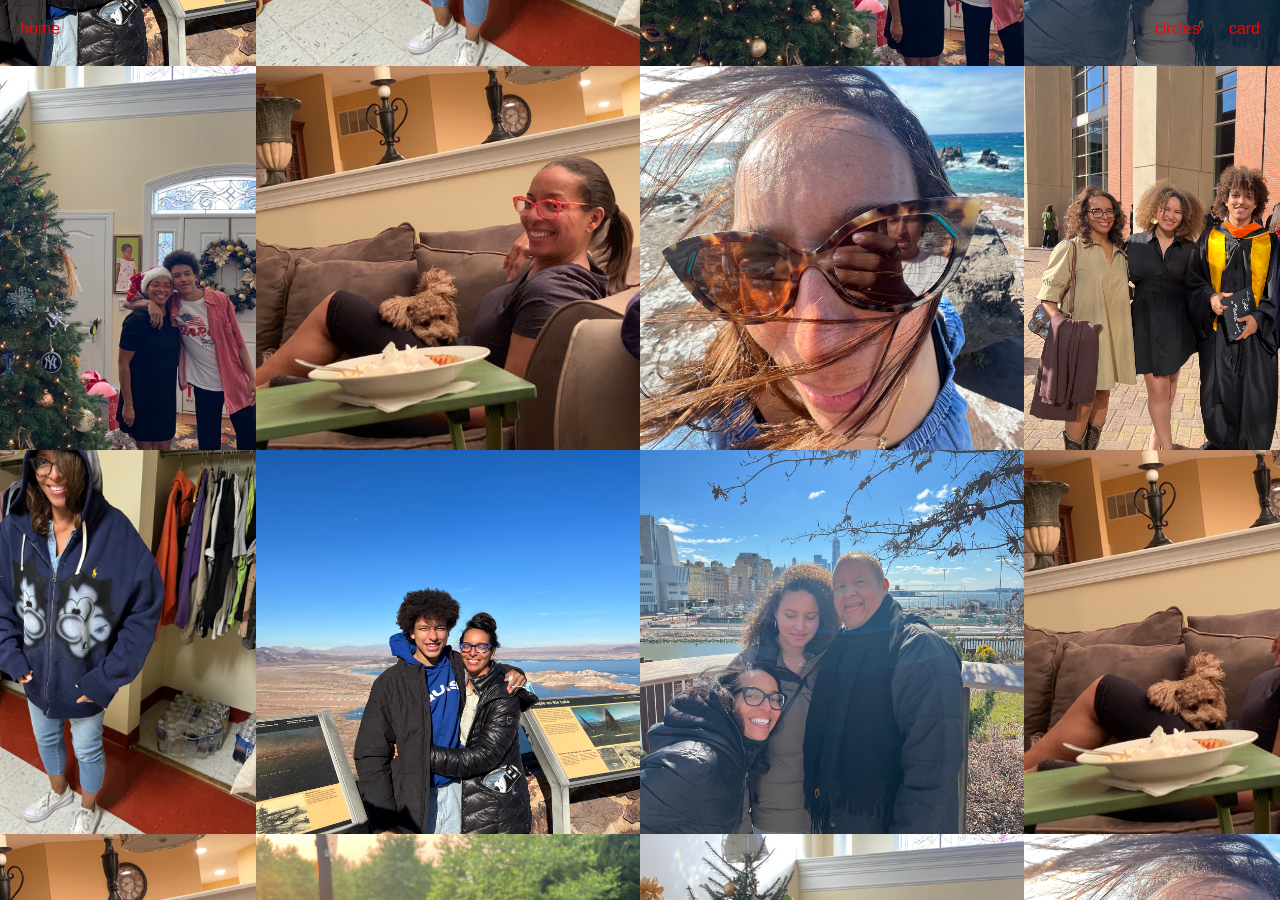
<file: index.html>
<!DOCTYPE html>
<html lang="en">
<head>
    <meta charset="UTF-8">
    <meta name="viewport" content="width=device-width, initial-scale=1.0">
    <title>Happy Birthday Mom</title>
    <link rel="stylesheet" href="styles.css">
</head>
<body class="gallery-page">
    <a href="index.html" class="home-link">home</a>
    <a href="circles.html" class="gallery-link">circles</a>
    <a href="card.html" class="card-link">card</a>

    <div class="infinite-gallery" id="gallery">
        <!-- Images will be dynamically loaded here -->
    </div>

    <script src="gallery.js"></script>
</body>
</html>
</file>
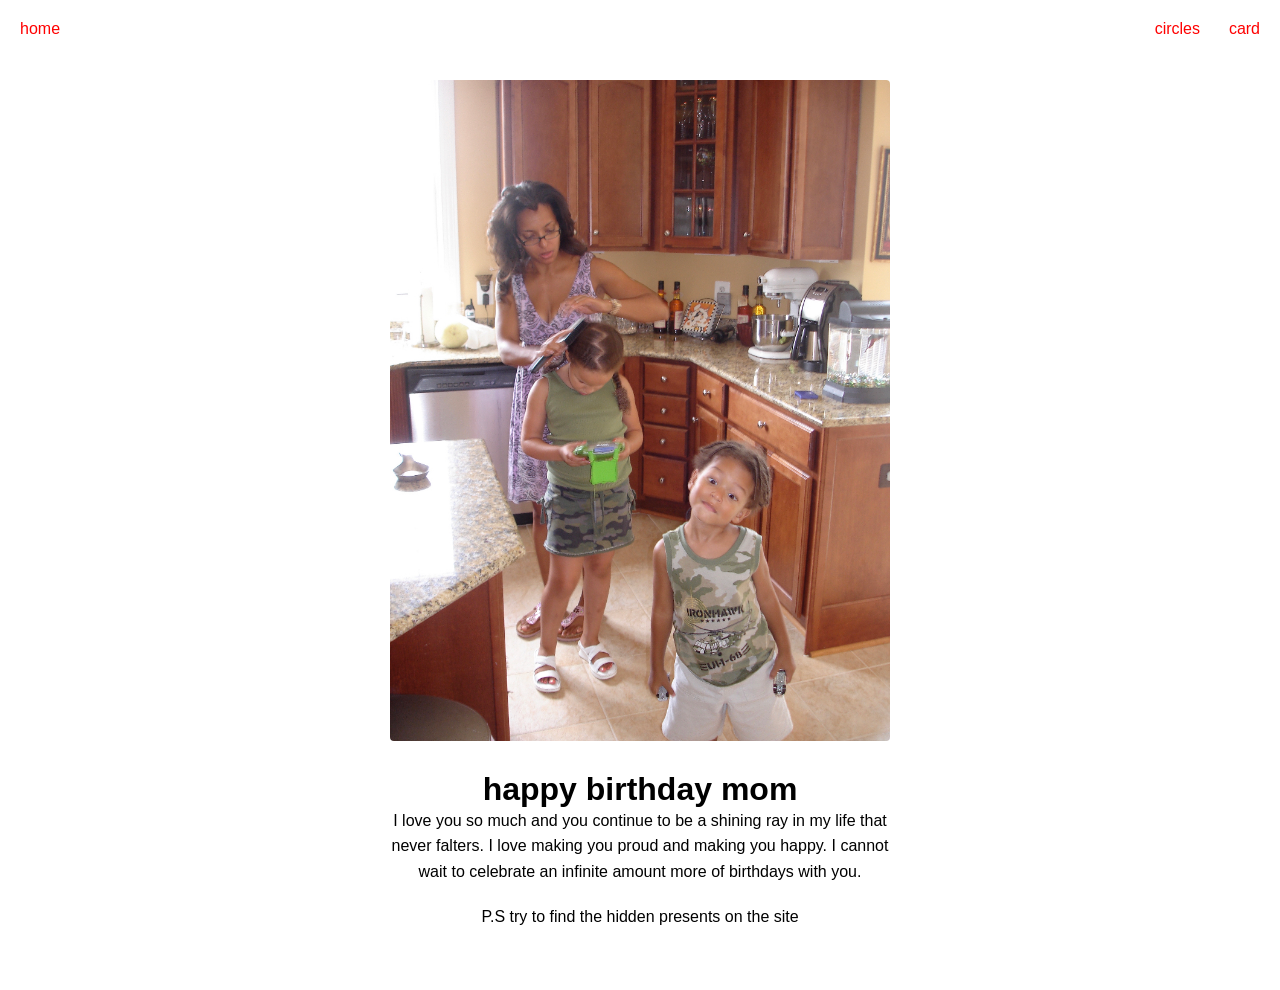
<file: card.html>
<!DOCTYPE html>
<html lang="en">
<head>
    <meta charset="UTF-8">
    <meta name="viewport" content="width=device-width, initial-scale=1.0">
    <title>Birthday Card - Happy Birthday Mom</title>
    <link rel="stylesheet" href="styles.css">
</head>
<body class="card-page">
    <a href="index.html" class="home-link">home</a>
    <a href="circles.html" class="gallery-link">circles</a>
    <a href="card.html" class="card-link">card</a>

    <div class="card-container">
        <img src="IMG_2034.jpg" alt="Birthday Card" class="card-image">
        <h1>happy birthday mom</h1>
        <div class="card-message">
            <p>I love you so much and you continue to be a shining ray in my life that never falters. I love making you proud and making you happy. I cannot wait to celebrate an infinite amount more of birthdays with you.</p>
            <p>P.S try to find the hidden presents on the site</p>
        </div>
    </div>
</body>
</html>
</file>
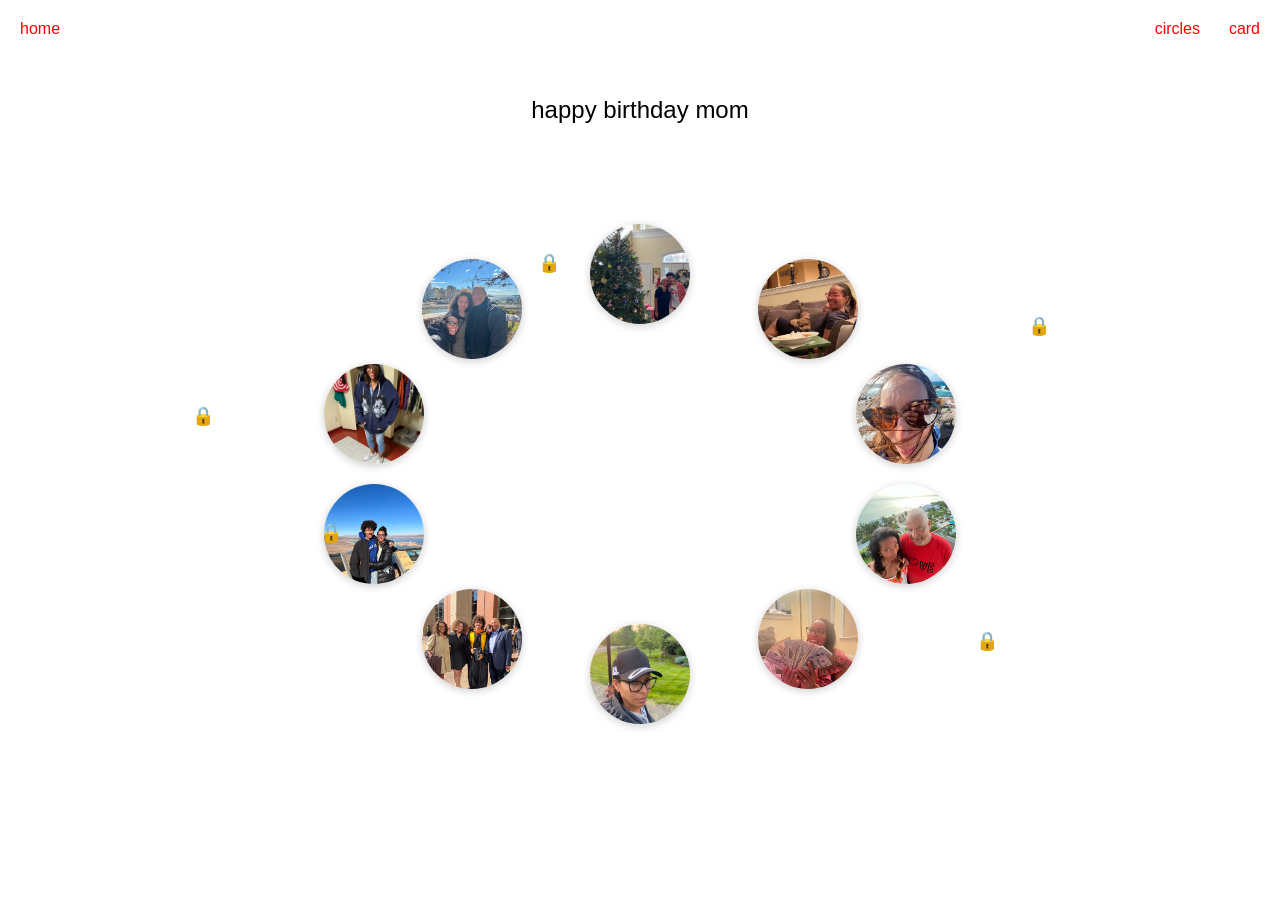
<file: circles.html>
<!DOCTYPE html>
<html lang="en">
<head>
    <meta charset="UTF-8">
    <meta name="viewport" content="width=device-width, initial-scale=1.0">
    <title>Circles - Happy Birthday Mom</title>
    <link rel="stylesheet" href="styles.css">
</head>
<body class="circles-page">
    <a href="index.html" class="home-link">home</a>
    <a href="circles.html" class="gallery-link">circles</a>
    <a href="card.html" class="card-link">card</a>

    <!-- Lock icons for hidden presents -->
    <div class="lock-icon lock-1" id="lock1">🔒</div>
    <div class="lock-icon lock-2" id="lock2">🔒</div>
    <div class="lock-icon lock-3" id="lock3">🔒</div>
    <div class="lock-icon lock-4" id="lock4">🔒</div>
    <div class="lock-icon lock-5" id="lock5">🔒</div>

    <div class="container">
        <h1 id="birthday-text">happy birthday mom</h1>

        <div class="rolodex-wrapper">
            <div class="rolodex-container" id="rolodex">
                <div class="rolodex-card" data-index="1">
                    <img src="images/photo-01.jpg" alt="Christmas Tree">
                </div>
                <div class="rolodex-card" data-index="2">
                    <img src="images/photo-02.jpg" alt="Fury">
                </div>
                <div class="rolodex-card" data-index="3">
                    <img src="images/photo-03.jpg" alt="Summer Time">
                </div>
                <div class="rolodex-card" data-index="4">
                    <img src="images/photo-04.jpg" alt="Dad and Mom">
                </div>
                <div class="rolodex-card" data-index="5">
                    <img src="images/photo-05.jpg" alt="Money Spread">
                </div>
                <div class="rolodex-card" data-index="6">
                    <img src="images/photo-06.jpg" alt="Settings Walk">
                </div>
                <div class="rolodex-card" data-index="7">
                    <img src="images/photo-07.jpg" alt="Graduation">
                </div>
                <div class="rolodex-card" data-index="8">
                    <img src="images/photo-08.jpg" alt="Nature Pose">
                </div>
                <div class="rolodex-card" data-index="9">
                    <img src="images/photo-09.jpg" alt="Navy Hoodie">
                </div>
                <div class="rolodex-card" data-index="10">
                    <img src="images/photo-10.jpg" alt="Little Islands">
                </div>
            </div>
        </div>
    </div>

    <!-- Quiz Modal -->
    <div id="quizModal" class="modal">
        <div class="modal-content">
            <span class="close">&times;</span>
            <h2 id="quizQuestion"></h2>
            <div id="quizOptions"></div>
            <p id="quizResult"></p>
        </div>
    </div>

    <!-- Unlock Modal -->
    <div id="unlockModal" class="modal">
        <div class="modal-content">
            <span class="close-unlock">&times;</span>
            <h2 id="unlockHeader">Present Unlocked!</h2>
            <p id="unlockMessage"></p>
        </div>
    </div>

    <script src="script.js"></script>
</body>
</html>
</file>
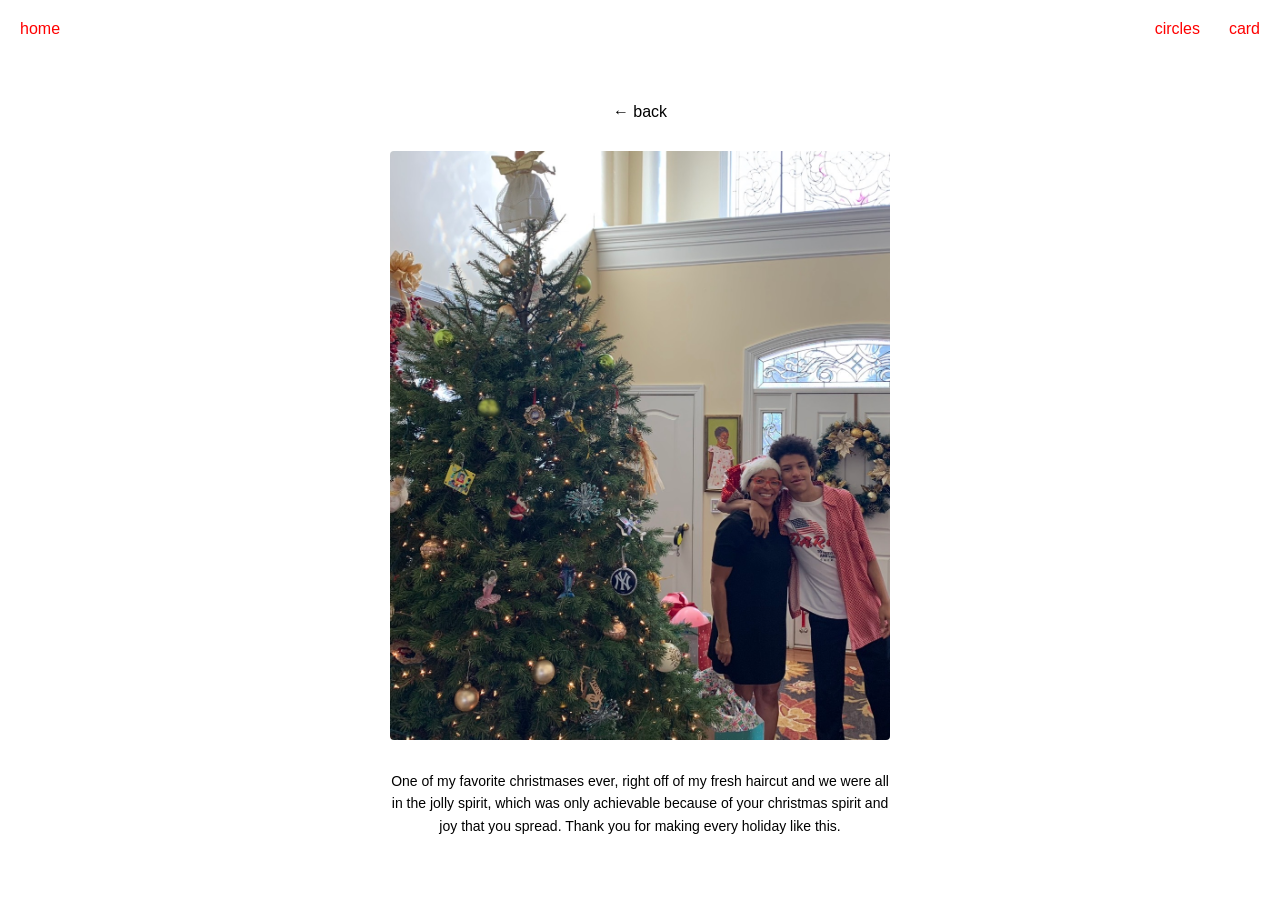
<file: detail-01.html>
<!DOCTYPE html>
<html lang="en">
<head>
    <meta charset="UTF-8">
    <meta name="viewport" content="width=device-width, initial-scale=1.0">
    <title>Memory 1 - Happy Birthday Mom</title>
    <link rel="stylesheet" href="styles.css">
</head>
<body class="detail-page">
    <a href="index.html" class="home-link">home</a>
    <a href="circles.html" class="gallery-link">circles</a>
    <a href="card.html" class="card-link">card</a>

    <div class="detail-container">
        <button onclick="window.location.href='index.html'" class="back-button">← back</button>
        <img src="images/photo-01.jpg" alt="Christmas Tree" class="detail-image">
        <div class="detail-text">
            <p>One of my favorite christmases ever, right off of my fresh haircut and we were all in the jolly spirit, which was only achievable because of your christmas spirit and joy that you spread. Thank you for making every holiday like this.</p>
        </div>
    </div>
</body>
</html>
</file>
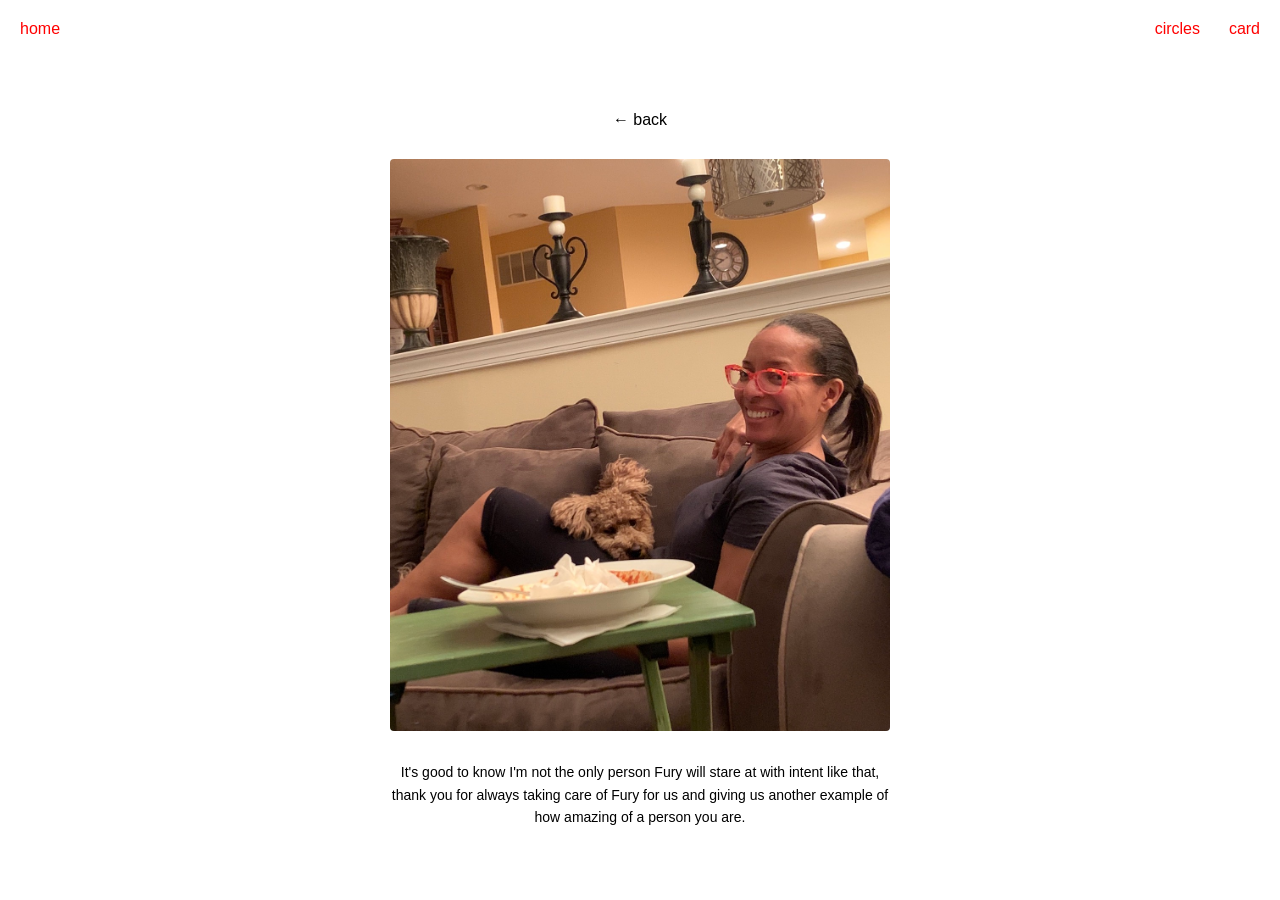
<file: detail-02.html>
<!DOCTYPE html>
<html lang="en">
<head>
    <meta charset="UTF-8">
    <meta name="viewport" content="width=device-width, initial-scale=1.0">
    <title>Memory 2 - Happy Birthday Mom</title>
    <link rel="stylesheet" href="styles.css">
</head>
<body class="detail-page">
    <a href="index.html" class="home-link">home</a>
    <a href="circles.html" class="gallery-link">circles</a>
    <a href="card.html" class="card-link">card</a>

    <div class="detail-container">
        <button onclick="window.location.href='index.html'" class="back-button">← back</button>
        <img src="images/photo-02.jpg" alt="Fury" class="detail-image">
        <div class="detail-text">
            <p>It's good to know I'm not the only person Fury will stare at with intent like that, thank you for always taking care of Fury for us and giving us another example of how amazing of a person you are.</p>
        </div>
    </div>
</body>
</html>
</file>
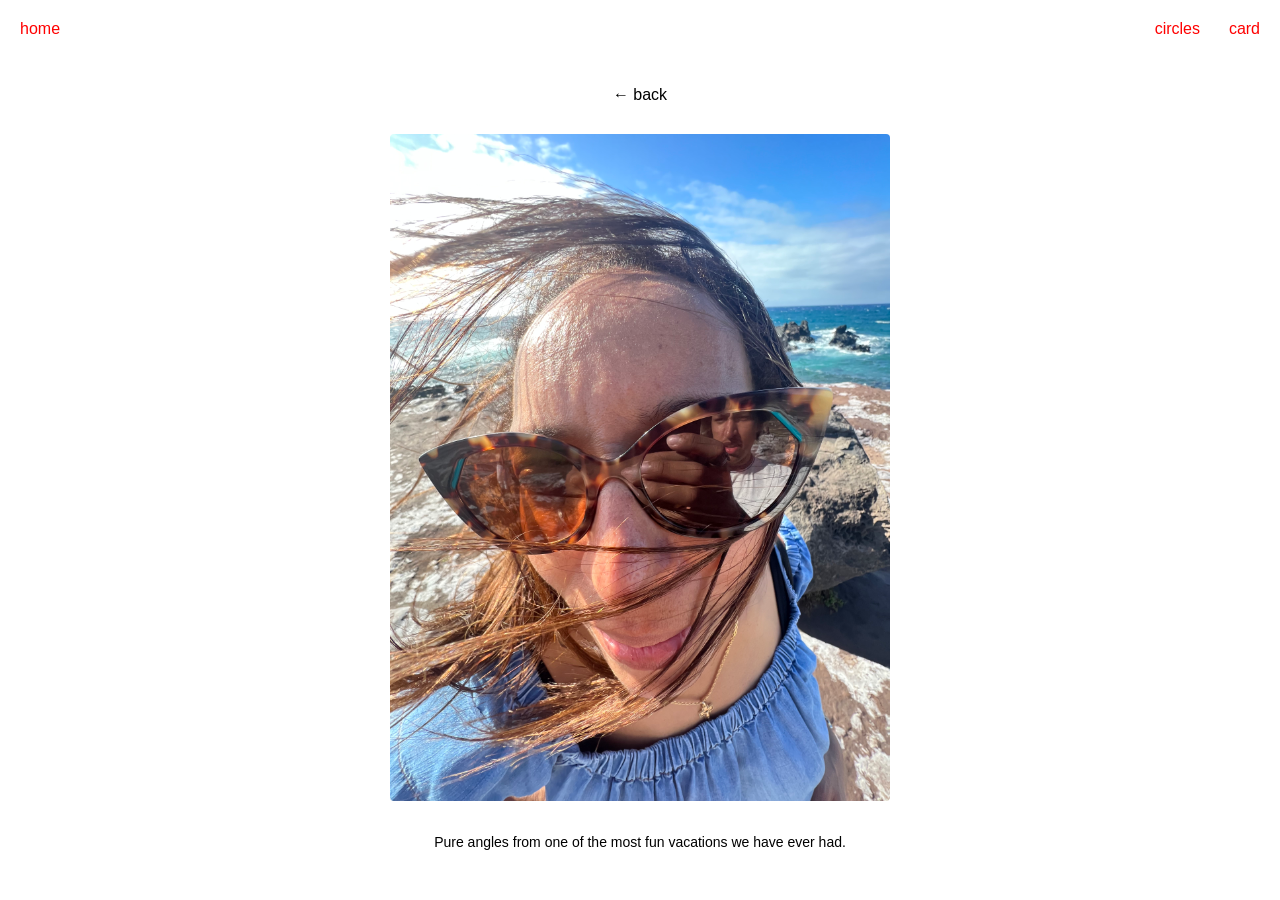
<file: detail-03.html>
<!DOCTYPE html>
<html lang="en">
<head>
    <meta charset="UTF-8">
    <meta name="viewport" content="width=device-width, initial-scale=1.0">
    <title>Memory 3 - Happy Birthday Mom</title>
    <link rel="stylesheet" href="styles.css">
</head>
<body class="detail-page">
    <a href="index.html" class="home-link">home</a>
    <a href="circles.html" class="gallery-link">circles</a>
    <a href="card.html" class="card-link">card</a>

    <div class="detail-container">
        <button onclick="window.location.href='index.html'" class="back-button">← back</button>
        <img src="images/photo-03.jpg" alt="Summer Time" class="detail-image">
        <div class="detail-text">
            <p>Pure angles from one of the most fun vacations we have ever had.</p>
        </div>
    </div>
</body>
</html>
</file>
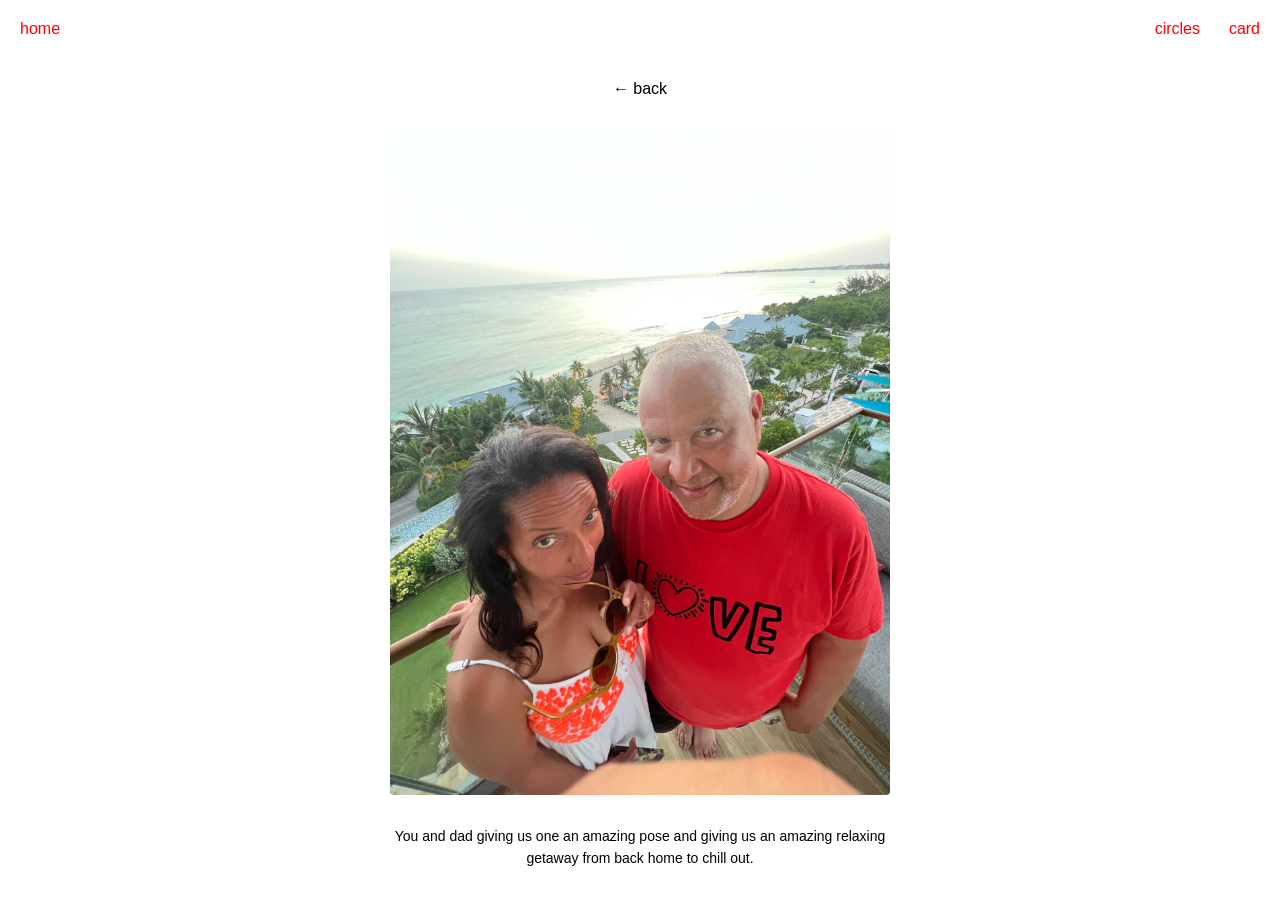
<file: detail-04.html>
<!DOCTYPE html>
<html lang="en">
<head>
    <meta charset="UTF-8">
    <meta name="viewport" content="width=device-width, initial-scale=1.0">
    <title>Memory 4 - Happy Birthday Mom</title>
    <link rel="stylesheet" href="styles.css">
</head>
<body class="detail-page">
    <a href="index.html" class="home-link">home</a>
    <a href="circles.html" class="gallery-link">circles</a>
    <a href="card.html" class="card-link">card</a>

    <div class="detail-container">
        <button onclick="window.location.href='index.html'" class="back-button">← back</button>
        <img src="images/photo-04.jpg" alt="Dad and Mom" class="detail-image">
        <div class="detail-text">
            <p>You and dad giving us one an amazing pose and giving us an amazing relaxing getaway from back home to chill out.</p>
        </div>
    </div>
</body>
</html>
</file>
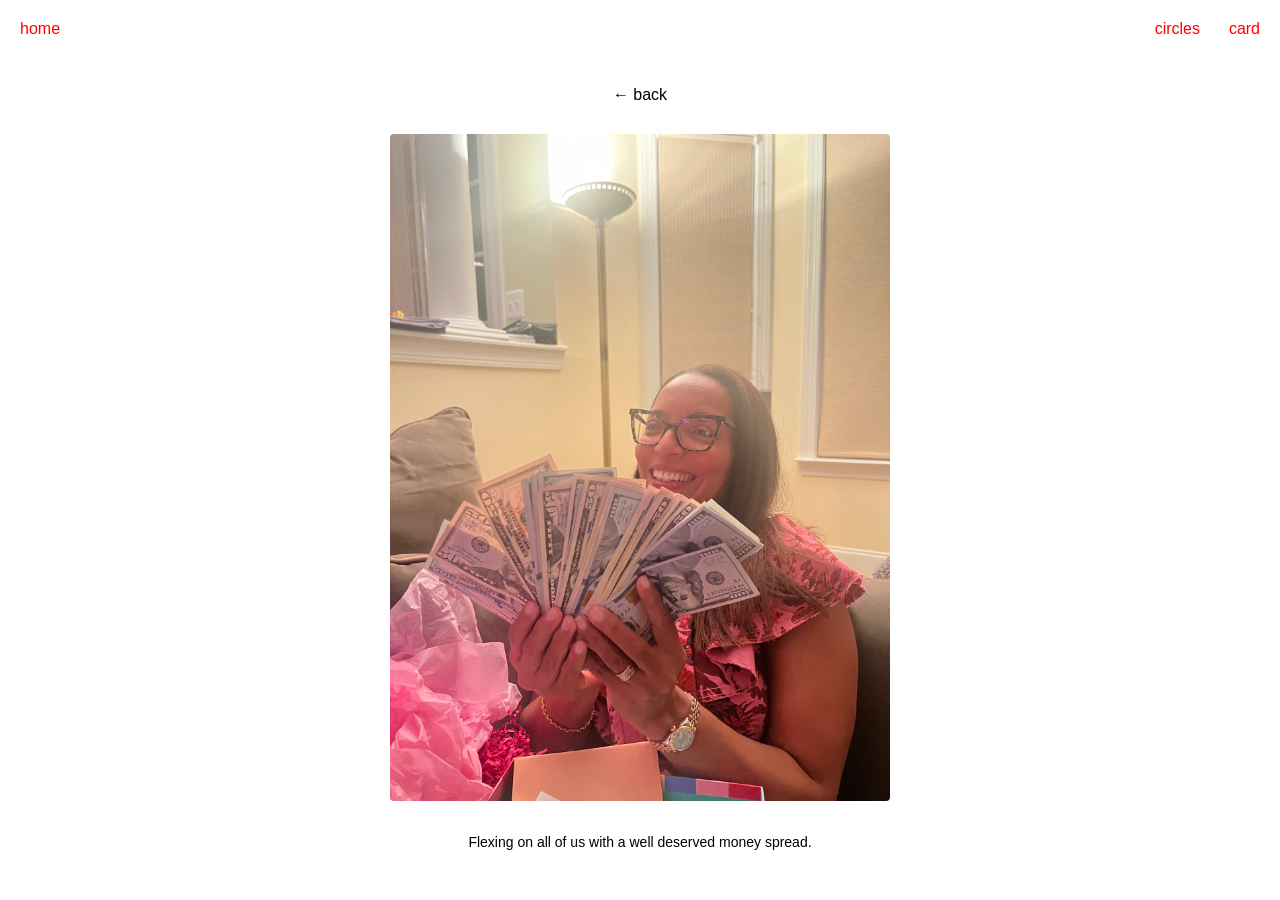
<file: detail-05.html>
<!DOCTYPE html>
<html lang="en">
<head>
    <meta charset="UTF-8">
    <meta name="viewport" content="width=device-width, initial-scale=1.0">
    <title>Memory 5 - Happy Birthday Mom</title>
    <link rel="stylesheet" href="styles.css">
</head>
<body class="detail-page">
    <a href="index.html" class="home-link">home</a>
    <a href="circles.html" class="gallery-link">circles</a>
    <a href="card.html" class="card-link">card</a>

    <div class="detail-container">
        <button onclick="window.location.href='index.html'" class="back-button">← back</button>
        <img src="images/photo-05.jpg" alt="Money Spread" class="detail-image">
        <div class="detail-text">
            <p>Flexing on all of us with a well deserved money spread.</p>
        </div>
    </div>
</body>
</html>
</file>
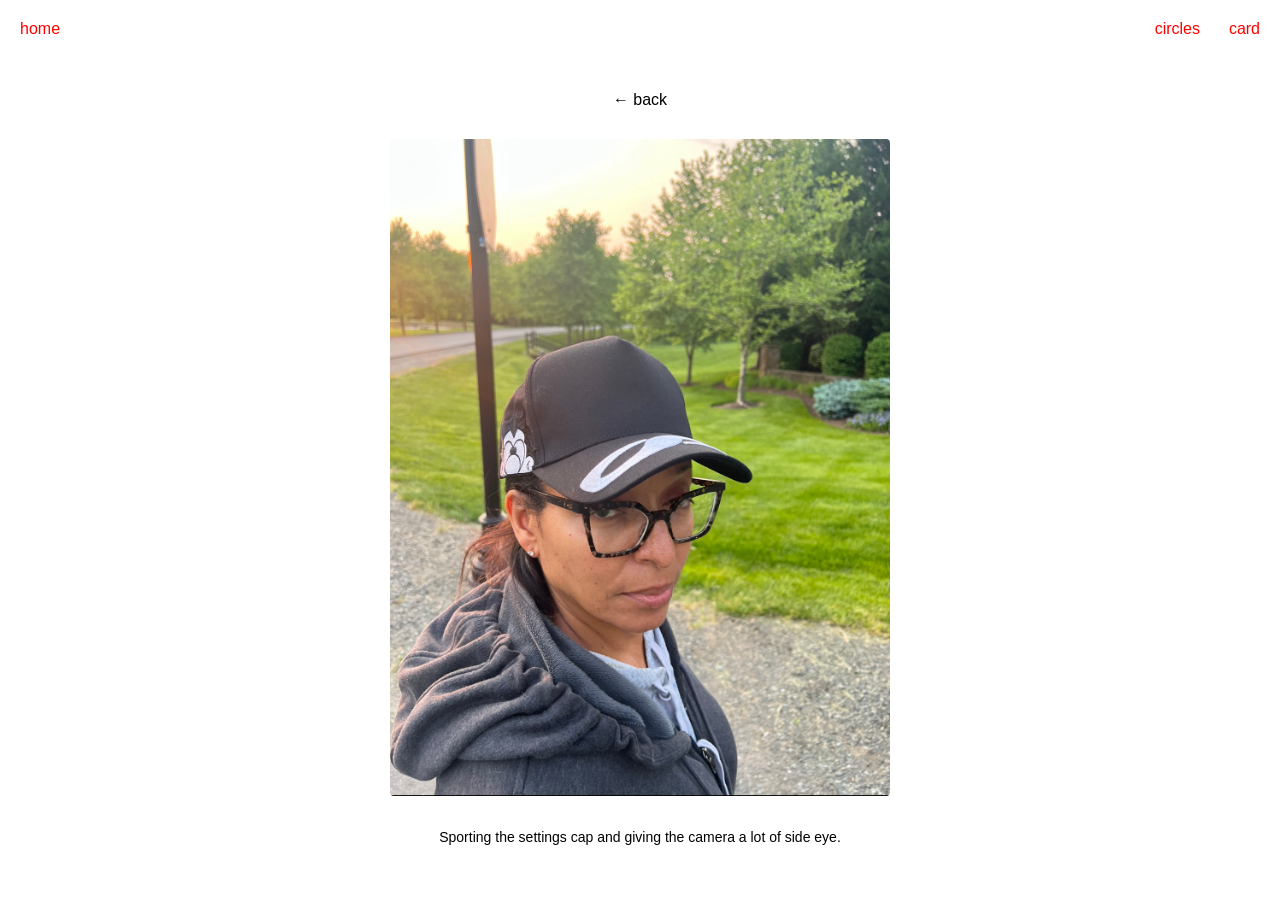
<file: detail-06.html>
<!DOCTYPE html>
<html lang="en">
<head>
    <meta charset="UTF-8">
    <meta name="viewport" content="width=device-width, initial-scale=1.0">
    <title>Memory 6 - Happy Birthday Mom</title>
    <link rel="stylesheet" href="styles.css">
</head>
<body class="detail-page">
    <a href="index.html" class="home-link">home</a>
    <a href="circles.html" class="gallery-link">circles</a>
    <a href="card.html" class="card-link">card</a>

    <div class="detail-container">
        <button onclick="window.location.href='index.html'" class="back-button">← back</button>
        <img src="images/photo-06.jpg" alt="Settings Walk" class="detail-image">
        <div class="detail-text">
            <p>Sporting the settings cap and giving the camera a lot of side eye.</p>
        </div>
    </div>
</body>
</html>
</file>
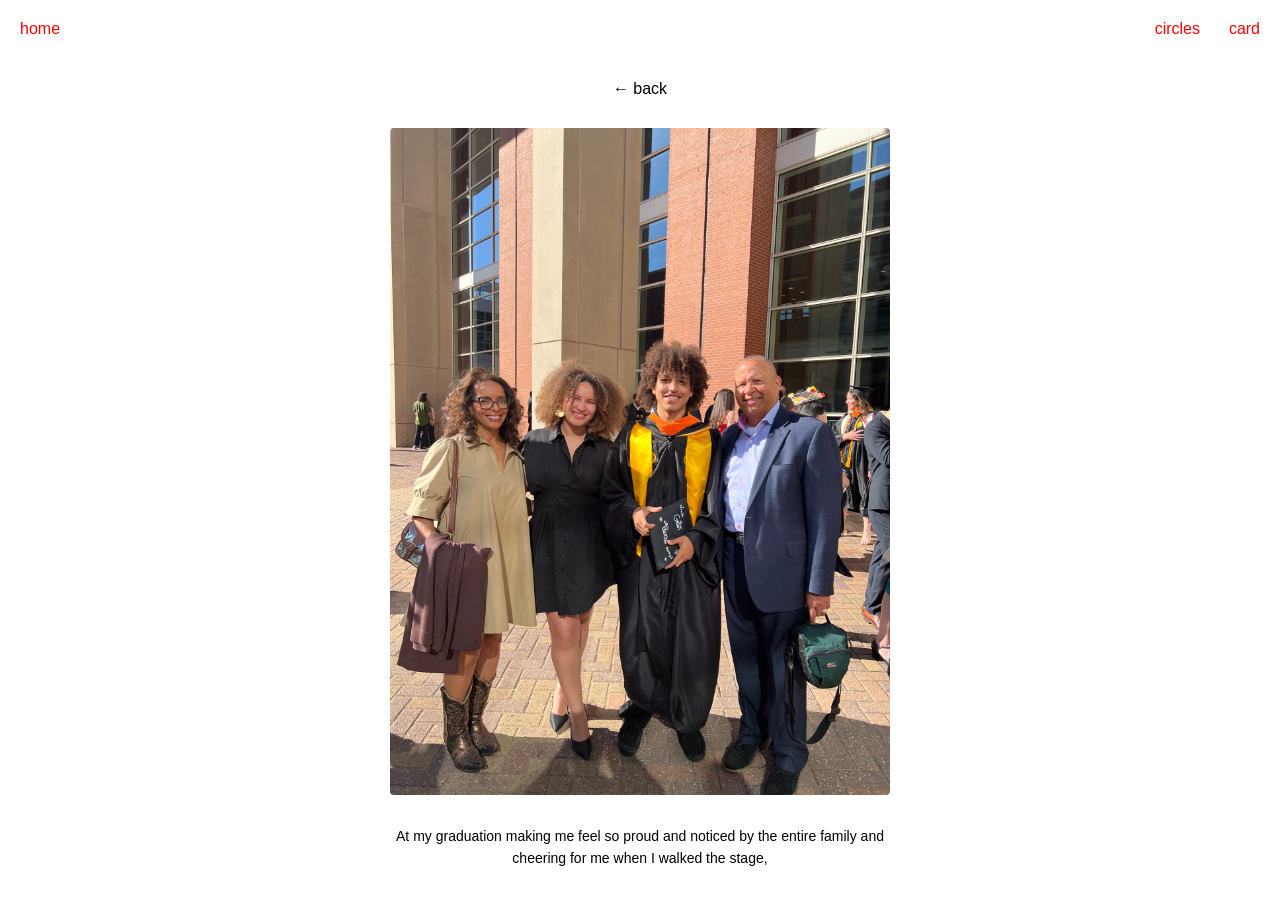
<file: detail-07.html>
<!DOCTYPE html>
<html lang="en">
<head>
    <meta charset="UTF-8">
    <meta name="viewport" content="width=device-width, initial-scale=1.0">
    <title>Memory 7 - Happy Birthday Mom</title>
    <link rel="stylesheet" href="styles.css">
</head>
<body class="detail-page">
    <a href="index.html" class="home-link">home</a>
    <a href="circles.html" class="gallery-link">circles</a>
    <a href="card.html" class="card-link">card</a>

    <div class="detail-container">
        <button onclick="window.location.href='index.html'" class="back-button">← back</button>
        <img src="images/photo-07.jpg" alt="Graduation" class="detail-image">
        <div class="detail-text">
            <p>At my graduation making me feel so proud and noticed by the entire family and cheering for me when I walked the stage,</p>
        </div>
    </div>
</body>
</html>
</file>
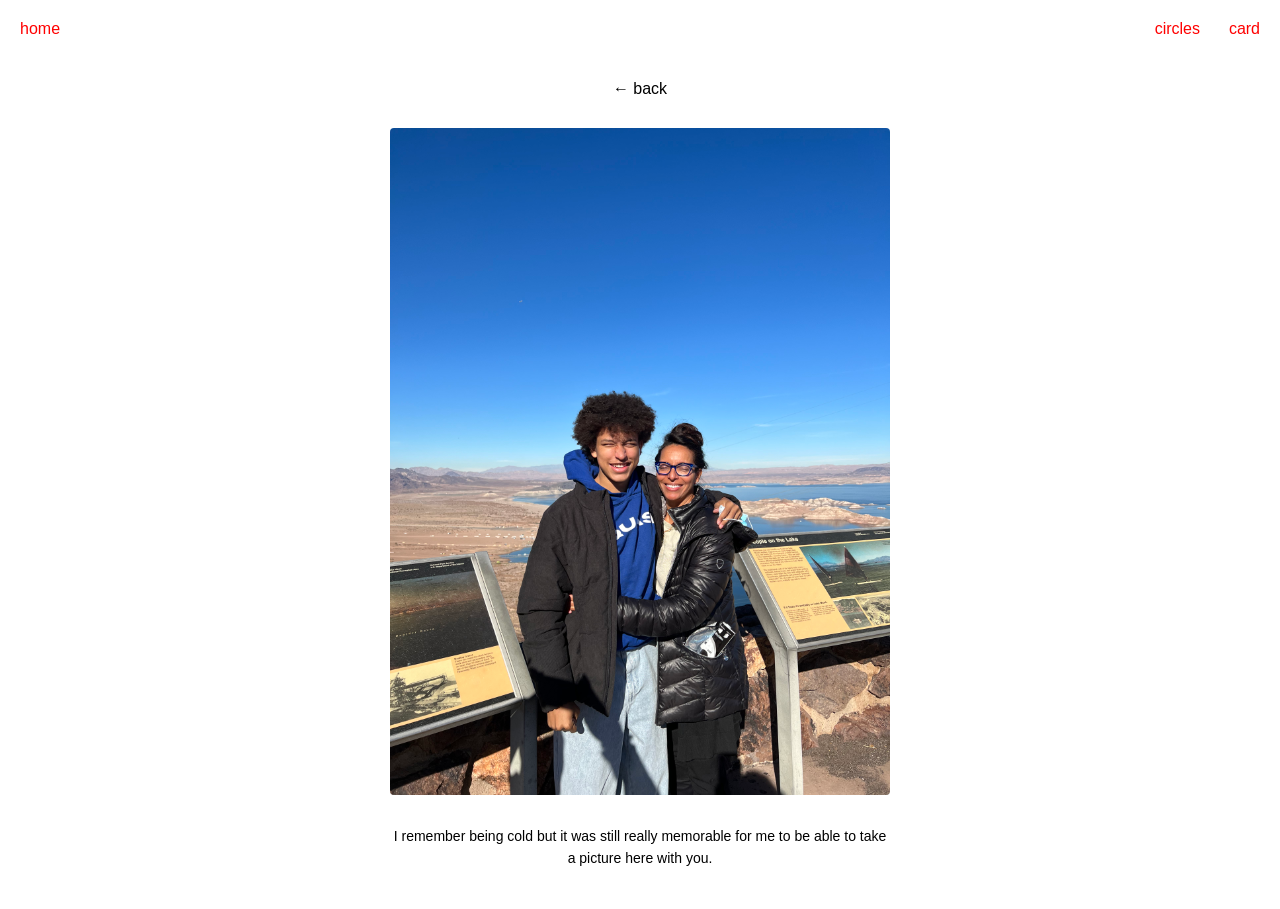
<file: detail-08.html>
<!DOCTYPE html>
<html lang="en">
<head>
    <meta charset="UTF-8">
    <meta name="viewport" content="width=device-width, initial-scale=1.0">
    <title>Memory 8 - Happy Birthday Mom</title>
    <link rel="stylesheet" href="styles.css">
</head>
<body class="detail-page">
    <a href="index.html" class="home-link">home</a>
    <a href="circles.html" class="gallery-link">circles</a>
    <a href="card.html" class="card-link">card</a>

    <div class="detail-container">
        <button onclick="window.location.href='index.html'" class="back-button">← back</button>
        <img src="images/photo-08.jpg" alt="Nature Pose" class="detail-image">
        <div class="detail-text">
            <p>I remember being cold but it was still really memorable for me to be able to take a picture here with you.</p>
        </div>
    </div>
</body>
</html>
</file>
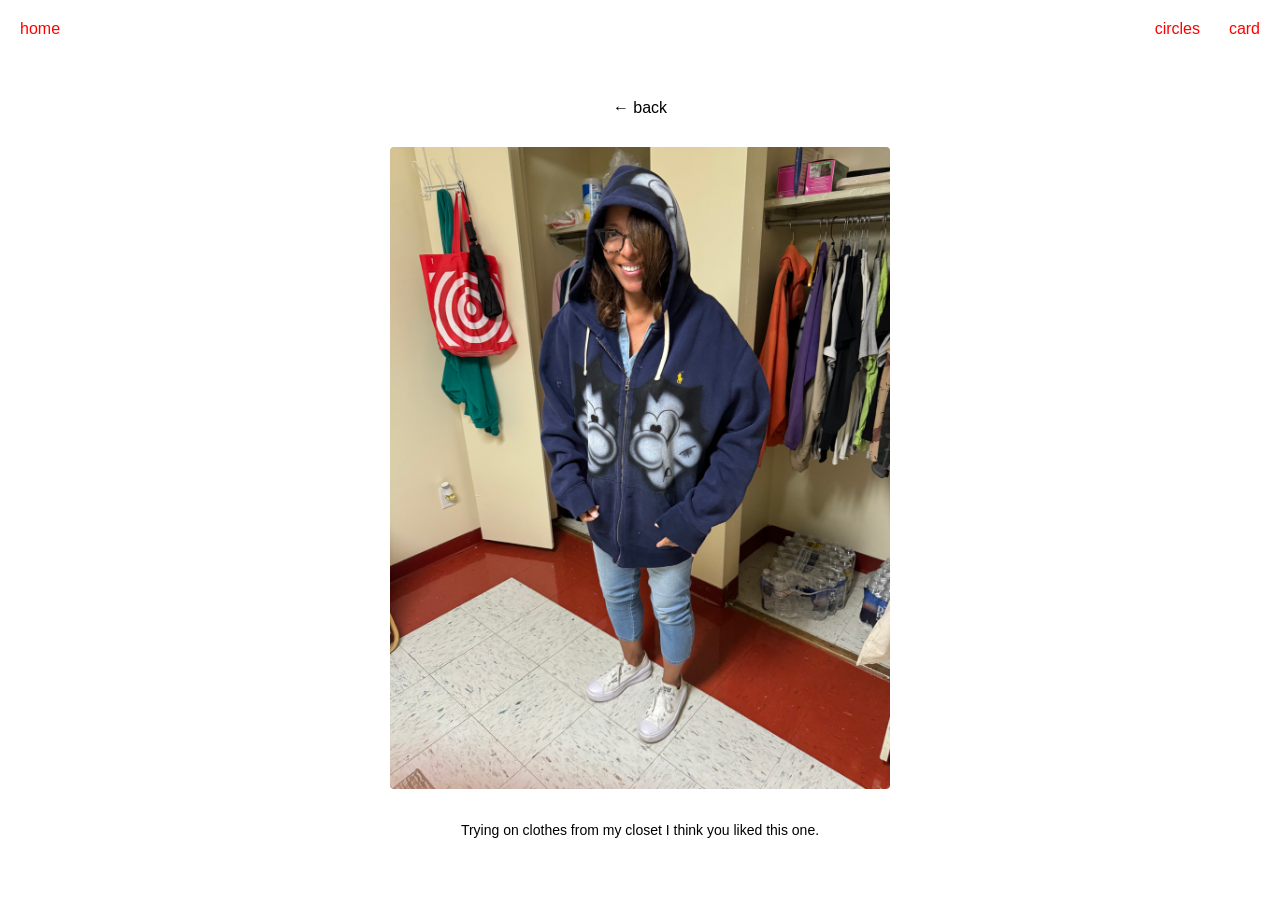
<file: detail-09.html>
<!DOCTYPE html>
<html lang="en">
<head>
    <meta charset="UTF-8">
    <meta name="viewport" content="width=device-width, initial-scale=1.0">
    <title>Memory 9 - Happy Birthday Mom</title>
    <link rel="stylesheet" href="styles.css">
</head>
<body class="detail-page">
    <a href="index.html" class="home-link">home</a>
    <a href="circles.html" class="gallery-link">circles</a>
    <a href="card.html" class="card-link">card</a>

    <div class="detail-container">
        <button onclick="window.location.href='index.html'" class="back-button">← back</button>
        <img src="images/photo-09.jpg" alt="Navy Hoodie" class="detail-image">
        <div class="detail-text">
            <p>Trying on clothes from my closet I think you liked this one.</p>
        </div>
    </div>
</body>
</html>
</file>
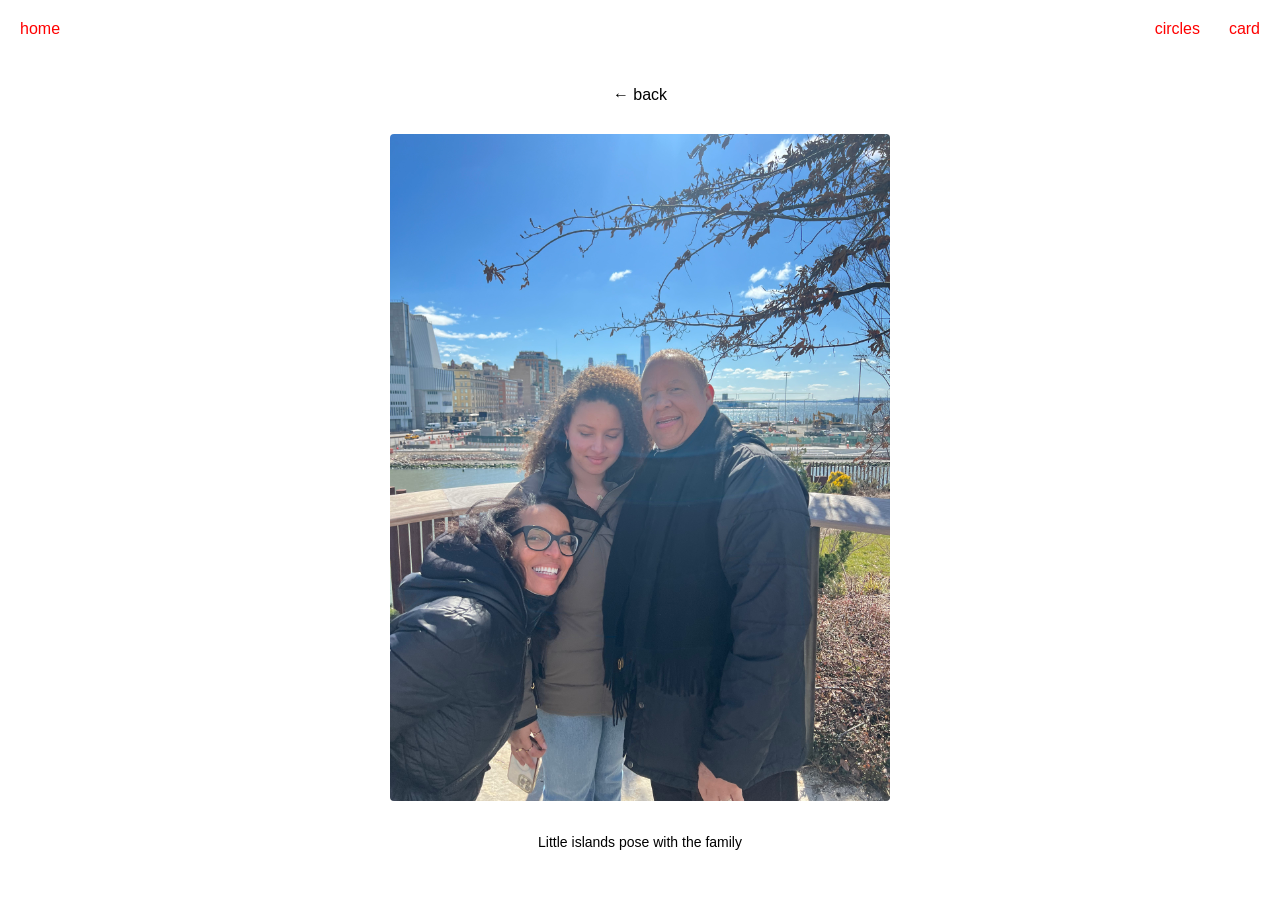
<file: detail-10.html>
<!DOCTYPE html>
<html lang="en">
<head>
    <meta charset="UTF-8">
    <meta name="viewport" content="width=device-width, initial-scale=1.0">
    <title>Memory 10 - Happy Birthday Mom</title>
    <link rel="stylesheet" href="styles.css">
</head>
<body class="detail-page">
    <a href="index.html" class="home-link">home</a>
    <a href="circles.html" class="gallery-link">circles</a>
    <a href="card.html" class="card-link">card</a>

    <div class="detail-container">
        <button onclick="window.location.href='index.html'" class="back-button">← back</button>
        <img src="images/photo-10.jpg" alt="Little Islands" class="detail-image">
        <div class="detail-text">
            <p>Little islands pose with the family</p>
        </div>
    </div>
</body>
</html>
</file>
<file: styles.css>
* {
    margin: 0;
    padding: 0;
    box-sizing: border-box;
}

body {
    font-family: Helvetica, Arial, sans-serif;
    background-color: #ffffff;
    color: #000000;
    min-height: 100vh;
    position: relative;
}

.container {
    display: flex;
    flex-direction: column;
    align-items: center;
    justify-content: center;
    min-height: 100vh;
    padding: 20px;
}

.home-link {
    position: fixed;
    top: 20px;
    left: 20px;
    color: #ffffff;
    text-decoration: none;
    font-size: 16px;
    z-index: 100;
    transition: opacity 0.3s ease;
    background-color: rgba(0, 0, 0, 0.6);
    padding: 8px 16px;
    border-radius: 20px;
}

.home-link:hover {
    background-color: rgba(0, 0, 0, 0.8);
}

.gallery-link {
    position: fixed;
    top: 20px;
    right: 80px;
    color: #ffffff;
    text-decoration: none;
    font-size: 16px;
    z-index: 100;
    transition: opacity 0.3s ease;
    background-color: rgba(0, 0, 0, 0.6);
    padding: 8px 16px;
    border-radius: 20px;
}

.gallery-link:hover {
    background-color: rgba(0, 0, 0, 0.8);
}

.card-link {
    position: fixed;
    top: 20px;
    right: 20px;
    color: #ffffff;
    text-decoration: none;
    font-size: 16px;
    z-index: 100;
    transition: opacity 0.3s ease;
    background-color: rgba(0, 0, 0, 0.6);
    padding: 8px 16px;
    border-radius: 20px;
}

.card-link:hover {
    background-color: rgba(0, 0, 0, 0.8);
}

#birthday-text {
    font-size: 24px;
    font-weight: normal;
    margin-bottom: 50px;
    text-align: center;
}

.rolodex-wrapper {
    width: 100%;
    max-width: 800px;
    height: 600px;
    display: flex;
    align-items: center;
    justify-content: center;
    margin-bottom: 30px;
}

.rolodex-container {
    position: relative;
    width: 700px;
    height: 500px;
}

.rolodex-card {
    position: absolute;
    width: 100px;
    height: 100px;
    cursor: pointer;
    transition: transform 0.4s cubic-bezier(0.4, 0, 0.2, 1);
    transform-origin: center center;
    animation: smoothFloat 12s ease-in-out infinite;
}

.rolodex-card:hover {
    transform: scale(1.15);
    z-index: 100;
}

.rolodex-card img {
    width: 100%;
    height: 100%;
    object-fit: cover;
    display: block;
    box-shadow: 0 2px 8px rgba(0,0,0,0.2);
    border-radius: 50%;
}

@keyframes smoothFloat {
    0% {
        transform: translate(-50%, -50%) translateY(0px) translateX(0px) rotate(0deg);
    }
    20% {
        transform: translate(-50%, -50%) translateY(-15px) translateX(8px) rotate(2deg);
    }
    40% {
        transform: translate(-50%, -50%) translateY(-8px) translateX(-10px) rotate(-1deg);
    }
    60% {
        transform: translate(-50%, -50%) translateY(12px) translateX(-6px) rotate(1deg);
    }
    80% {
        transform: translate(-50%, -50%) translateY(15px) translateX(7px) rotate(-2deg);
    }
    100% {
        transform: translate(-50%, -50%) translateY(0px) translateX(0px) rotate(0deg);
    }
}

/* Full circular arrangement - 10 cards evenly distributed around a circle */
.rolodex-card:nth-child(1) {
    left: 50%; top: 10%;
    transform: translate(-50%, -50%);
    animation-delay: 0s;
}
.rolodex-card:nth-child(2) {
    left: 74%; top: 17%;
    transform: translate(-50%, -50%);
    animation-delay: 0.5s;
}
.rolodex-card:nth-child(3) {
    left: 88%; top: 38%;
    transform: translate(-50%, -50%);
    animation-delay: 1s;
}
.rolodex-card:nth-child(4) {
    left: 88%; top: 62%;
    transform: translate(-50%, -50%);
    animation-delay: 1.5s;
}
.rolodex-card:nth-child(5) {
    left: 74%; top: 83%;
    transform: translate(-50%, -50%);
    animation-delay: 2s;
}
.rolodex-card:nth-child(6) {
    left: 50%; top: 90%;
    transform: translate(-50%, -50%);
    animation-delay: 2.5s;
}
.rolodex-card:nth-child(7) {
    left: 26%; top: 83%;
    transform: translate(-50%, -50%);
    animation-delay: 3s;
}
.rolodex-card:nth-child(8) {
    left: 12%; top: 62%;
    transform: translate(-50%, -50%);
    animation-delay: 3.5s;
}
.rolodex-card:nth-child(9) {
    left: 12%; top: 38%;
    transform: translate(-50%, -50%);
    animation-delay: 4s;
}
.rolodex-card:nth-child(10) {
    left: 26%; top: 17%;
    transform: translate(-50%, -50%);
    animation-delay: 4.5s;
}

.nav-controls {
    display: none;
}

/* Detail page styles */
.detail-container {
    display: flex;
    flex-direction: column;
    align-items: center;
    justify-content: center;
    min-height: 100vh;
    padding: 80px 20px 40px;
}

.detail-page .home-link,
.detail-page .gallery-link,
.detail-page .card-link,
.gallery-page .home-link,
.gallery-page .gallery-link,
.gallery-page .card-link,
.circles-page .home-link,
.circles-page .gallery-link,
.circles-page .card-link {
    color: #ff0000;
    background-color: transparent;
    padding: 0;
}

.detail-page .home-link:hover,
.detail-page .gallery-link:hover,
.detail-page .card-link:hover,
.gallery-page .home-link:hover,
.gallery-page .gallery-link:hover,
.gallery-page .card-link:hover,
.circles-page .home-link:hover,
.circles-page .gallery-link:hover,
.circles-page .card-link:hover {
    background-color: transparent;
    opacity: 0.7;
}

.back-button {
    background: none;
    border: none;
    color: #000000;
    font-family: Helvetica, Arial, sans-serif;
    font-size: 16px;
    cursor: pointer;
    padding: 0;
    margin-bottom: 30px;
    text-align: left;
    transition: opacity 0.3s ease;
}

.back-button:hover {
    opacity: 0.7;
}

.detail-image {
    max-width: 500px;
    width: 100%;
    height: auto;
    border-radius: 4px;
    margin-bottom: 30px;
}

.detail-text {
    max-width: 500px;
    line-height: 1.6;
    color: #000000;
    font-size: 14px;
    text-align: center;
}

/* Card page styles */
.card-container {
    display: flex;
    flex-direction: column;
    align-items: center;
    justify-content: center;
    min-height: 100vh;
    padding: 80px 20px 40px;
}

.card-page .home-link,
.card-page .gallery-link,
.card-page .card-link {
    color: #ff0000;
    background-color: transparent;
    padding: 0;
}

.card-page .home-link:hover,
.card-page .gallery-link:hover,
.card-page .card-link:hover {
    background-color: transparent;
    opacity: 0.7;
}

.card-image {
    max-width: 500px;
    width: 100%;
    height: auto;
    border-radius: 4px;
    margin-bottom: 30px;
}

.card-message {
    max-width: 500px;
    text-align: center;
    line-height: 1.6;
    font-size: 16px;
}

.card-message p {
    margin-bottom: 20px;
}

/* Infinite Gallery Styles */
.infinite-gallery {
    position: fixed;
    top: 0;
    left: 0;
    width: 100vw;
    height: 100vh;
    overflow: auto;
    display: grid;
    grid-template-columns: repeat(10, 30vw);
    grid-auto-rows: 30vw;
    gap: 0;
    -webkit-overflow-scrolling: touch;
    scroll-behavior: auto;
}

.infinite-gallery::-webkit-scrollbar {
    display: none;
}

.infinite-gallery {
    -ms-overflow-style: none;
    scrollbar-width: none;
}

.gallery-cell {
    width: 100%;
    height: 100%;
    overflow: hidden;
}

.gallery-cell img {
    width: 100%;
    height: 100%;
    object-fit: cover;
    display: block;
    transition: transform 0.3s ease;
}

.gallery-cell img:hover {
    transform: scale(1.05);
}

/* Lock icons for hidden presents */
.lock-icon {
    position: fixed;
    font-size: 18px;
    cursor: pointer;
    z-index: 150;
    transition: transform 0.3s ease;
}

.lock-icon:hover {
    transform: scale(1.2);
}

.lock-1 {
    top: 45%;
    left: 15%;
}

.lock-2 {
    top: 70%;
    right: 22%;
}

.lock-3 {
    top: 35%;
    right: 18%;
}

.lock-4 {
    top: 58%;
    left: 25%;
}

.lock-5 {
    top: 28%;
    left: 42%;
}

/* Modal styles */
.modal {
    display: none;
    position: fixed;
    z-index: 200;
    left: 0;
    top: 0;
    width: 100%;
    height: 100%;
    background-color: rgba(0, 0, 0, 0.7);
}

.modal-content {
    background-color: #ffffff;
    margin: 10% auto;
    padding: 40px;
    border-radius: 8px;
    max-width: 500px;
    position: relative;
    text-align: center;
}

.close,
.close-unlock {
    position: absolute;
    right: 20px;
    top: 15px;
    font-size: 28px;
    font-weight: normal;
    cursor: pointer;
    color: #000000;
}

.close:hover,
.close-unlock:hover {
    opacity: 0.7;
}

.modal-content h2 {
    font-size: 20px;
    font-weight: normal;
    margin-bottom: 30px;
    line-height: 1.5;
}

#quizOptions {
    display: flex;
    flex-direction: column;
    gap: 15px;
    margin-bottom: 20px;
}

.quiz-option {
    background-color: transparent;
    border: none;
    padding: 15px;
    cursor: pointer;
    font-size: 16px;
    font-family: Helvetica, Arial, sans-serif;
    transition: all 0.2s ease;
    text-align: left;
}

.quiz-option:hover {
    opacity: 0.7;
}

.quiz-option.correct {
    color: #008000;
}

.quiz-option.incorrect {
    color: #FF0000;
}

#quizResult {
    font-size: 16px;
    margin-top: 20px;
    min-height: 24px;
}

#unlockMessage {
    font-size: 18px;
    line-height: 1.6;
}

@media (max-width: 768px) {
    .rolodex-wrapper {
        height: 400px;
        max-width: 100%;
    }

    .rolodex-container {
        width: 100%;
        height: 350px;
        max-width: 350px;
    }

    .rolodex-card {
        width: 70px;
        height: 70px;
    }

    #birthday-text {
        font-size: 20px;
        margin-bottom: 30px;
    }

    .detail-image {
        max-width: 100%;
    }

    .card-message {
        max-width: 100%;
        font-size: 14px;
    }
}
</file>
